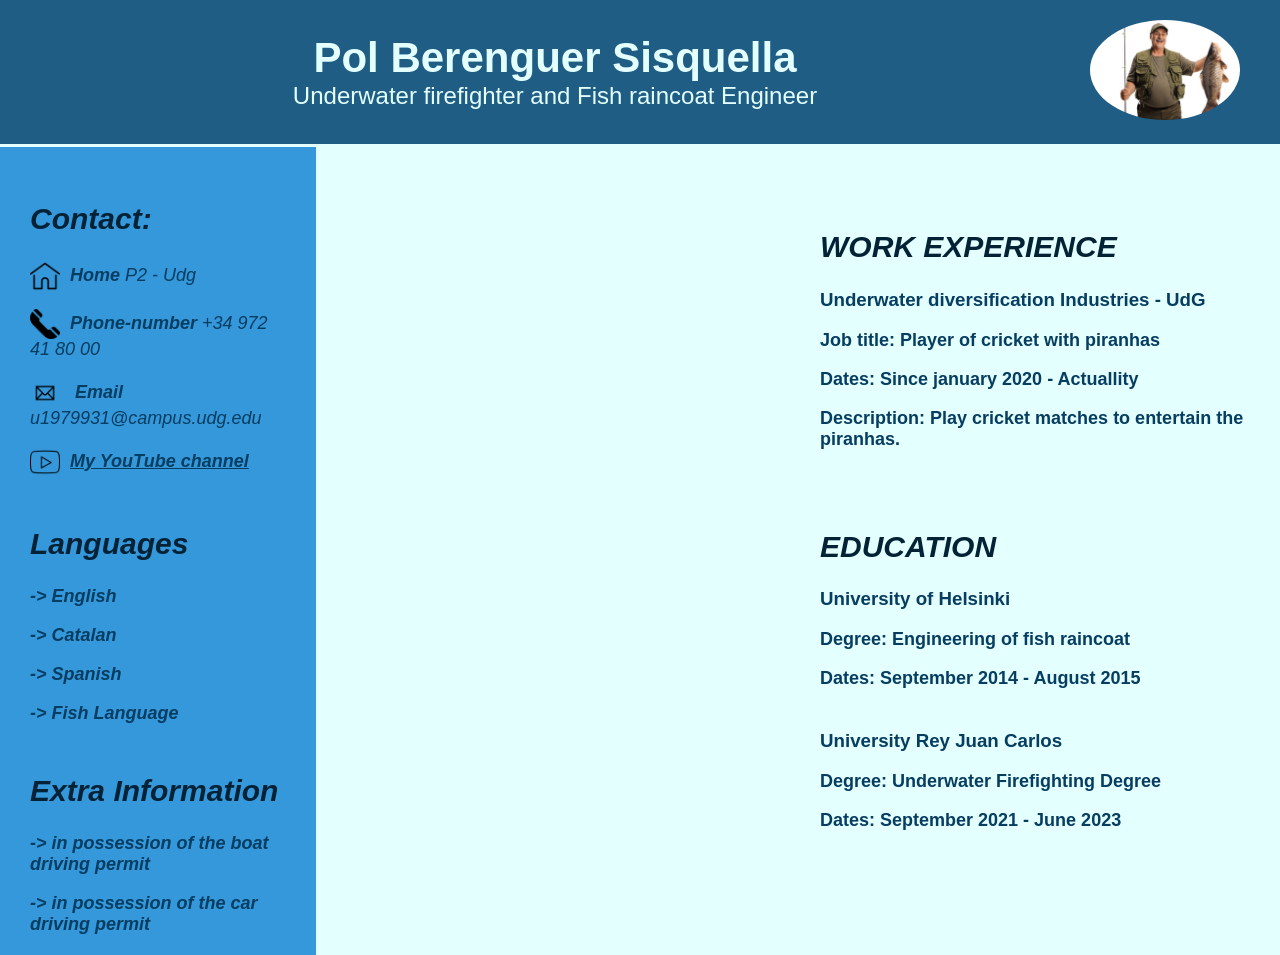
<file: index.html>
<!DOCTYPE html> 

<html lang="es">
<head>
    <meta charset="UTF-8">
    <meta name="viewport" content="width=device-width, initial-scale=1.0">
    <title>CV PolBerenguer</title>
    <link rel="stylesheet" href="curriculum.css">
</head>
<body>
    <header>
        <div class="titol">
            <h1>Pol Berenguer Sisquella</h1>
            <p>Underwater firefighter and Fish raincoat Engineer</p>
        </div>
        <div class="personal-info">
            <img src="fotoCurriculum.png" alt="Foto">
        </div>
    </header>
    <div class="informacio-contacte">
        <address>
		<h2> Contact:</h2>
            <p><img src="Fotocasa.png" alt="Fotocasa"><strong>Home</strong> P2 - Udg</p>
            <p><img src="Fototelefon.png" alt="Fototelefon"><strong>Phone-number</strong> +34 972 41 80 00</p>
            <p><img src="Fotoemail.png" alt="Fotoemail"><strong> Email</strong> u1979931@campus.udg.edu</p>
            <p><strong><img src="Fotoyoutube.png" alt="Fotoyoutube"><a class="link" href="https://www.youtube.com/watch?v=0ZO3jJ-2hag&pp=ygUOcml2ZXIgbW9uc3RlcnM%3D" target="_blank">My YouTube channel</a></p>
	
        <h2 class = "Esquerra"> Languages</h2>
            <p>-> English</p>
            <p>-> Catalan</p>
            <p>-> Spanish</p>
            <p>-> Fish Language</p>
        
		<h2 class = "Esquerra"> Extra Information</h2>
            <p>-> in possession of the boat driving permit</p>
            <p>-> in possession of the car driving permit</p>
         </address>
    </div>
	
    <div class="contingut-dreta">
        <section class="experiencia">
            <h2>WORK EXPERIENCE</h2>
            <div class="treball">
                <h3>Underwater diversification Industries - UdG</h3>
                <p><strong>Job title:</strong> Player of cricket with piranhas </p>
                <p><strong>Dates:</strong> Since january 2020 - Actuallity</p>
                <p><strong>Description:</strong> Play cricket matches to entertain the piranhas.</p>
            </div>
        </section>
        <section class="educacio">
            <h2>EDUCATION</h2>
            <div class="carrera">
                <h3>University of Helsinki</h3>
                <p><strong>Degree:</strong> Engineering of fish raincoat</p>
                <p><strong>Dates:</strong> September 2014 - August 2015</p>
            </div>
            <div class="carrera">
                <h3><br>University Rey Juan Carlos</h3>
                <p><strong>Degree:</strong> Underwater Firefighting Degree</p>
                <p><strong>Dates:</strong> September 2021 - June 2023</p>
            </div>
        </section>
    </div>
</body>
</html>
</file>
<file: curriculum.css>
body {
    font-family: Cambria, sans-serif;
    margin: 0;
    padding: 0;
	background-color: #E3FFFE;
}

header {
    background-color: #1F5D85;
    color: #E3FFFE;
    display: flex;
    align-items: center;
    padding: 20px;
}
.informacio-contacte {
    background-color: #3498db;
    color: #063d61;
	border-top: 3px solid #E3FFFE;
	padding: 30px;
	margin: 0px;
	width: 20%;
    height: 748px;
   min-width: 100px;
   visibility:visible;
}
.Esquerra{
	margin-top: 50px;
}

p img {
    display: inline;
    vertical-align: middle;
    max-width: 30px;
    margin-right: 10px; 
}
a.link {
    color: #063d61; 
	text-decoration: underline;
}


.titol {
    flex: 1;
    text-align: center;
}

header h1 {
    font-size: 42px;
    margin: 0;
}

header p {
    font-size: 24px;
    margin: 0;
}

.personal-info img {
    max-width: 150px;
    border-radius: 50%;
    margin-right: 20px;
}

h2 {
    color: #032236;
	font-size: 30px;
}

p {
    font-size: 18px;
}

strong {
    font-weight: bold;
}

a {
    color: #3498db;
    text-decoration: none;
}

a:hover {
    text-decoration: underline;
}

.experiencia {
    color: #063d61;
	text-align: left;
	margin-top: -750px;
	z-index:-1;
   margin-left: 820px;
   min-width: 300px;
}
.contingut-dreta h2{
	color: #032236;
	font-style: italic;
	font-weight: bold;

}


 .educacio{
	color: #063d61;
	text-align: left;
	margin-top: 80px;
	z-index:-1;
    margin-left: 820px;
    min-width: 300px;
	 
 }
</file>
